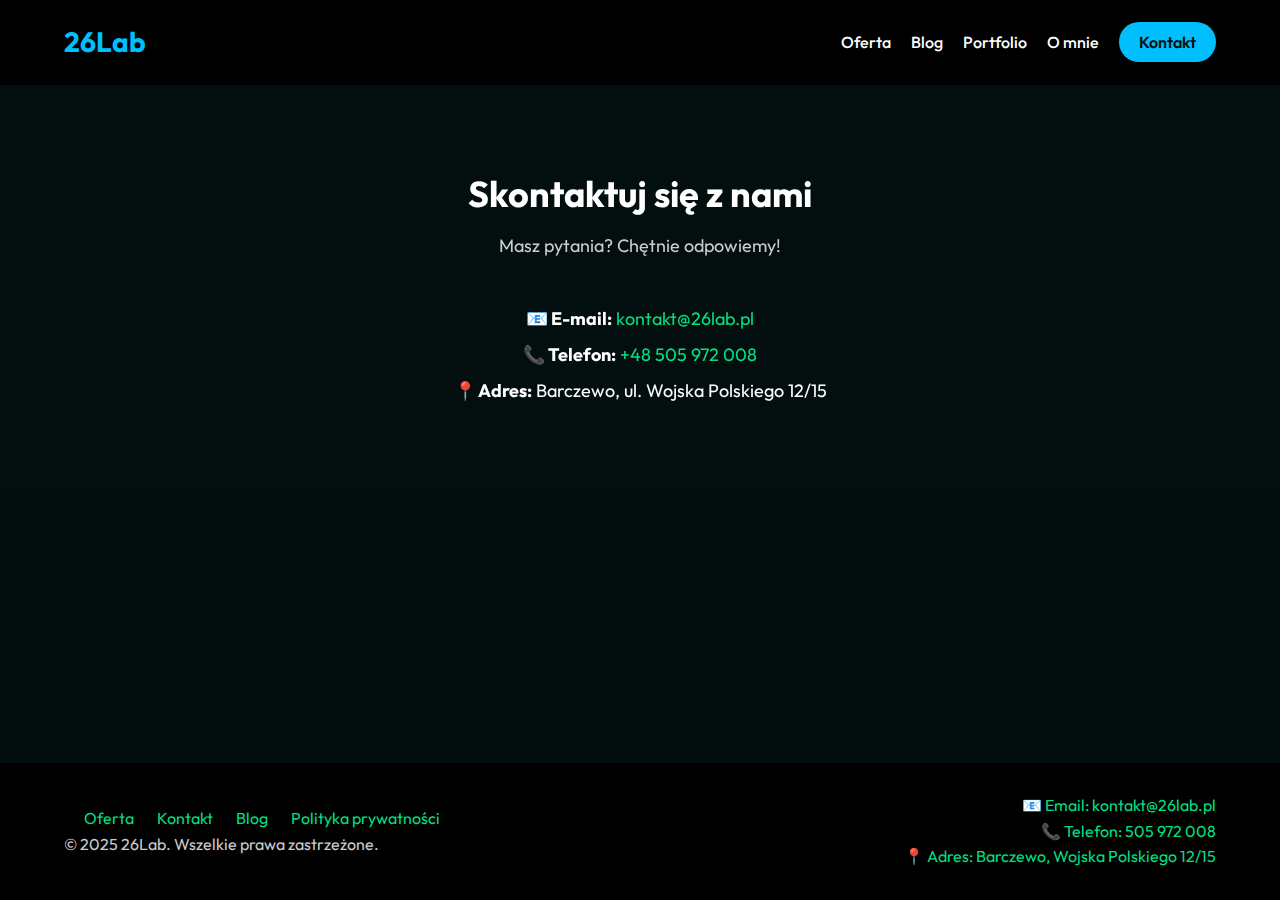
<file: 26lab/kontakt.html>
<!DOCTYPE html>
<html lang="pl">
<head>
  <meta charset="UTF-8" />
  <meta name="viewport" content="width=device-width, initial-scale=1.0"/>
  <meta name="robots" content="index, follow">
  <title>Kontakt</title>
    <meta property="og:title" content="26Lab - Tworzenie stron internetowych">
<meta property="og:description" content="Nowoczesne i indywidualne projekty stron i sklepów">
<meta property="og:url" content="https://26lab.pl">
<meta property="og:type" content="website">
<script type="application/ld+json">
{
  "@context": "https://schema.org",
  "@type": "Organization",
  "name": "26Lab",
  "url": "https://26lab.pl",
  "logo": "https://26lab.pl/assets/site-logo.png"
}
</script>

  <link rel="manifest" href="/manifest.json">
  <link rel="canonical" href="https://26lab.pl/kontakt.html">
  <link rel="icon" type="image/x-icon" href="assets/logo-26lab.png">
  <link rel="stylesheet" href="css/base.css" />
<link rel="stylesheet" href="css/layout.css" />
<link rel="stylesheet" href="css/kontakt.css" />
  <link href="https://fonts.googleapis.com/css2?family=Outfit:wght@400;600;700&display=swap" rel="stylesheet">
  <link rel="stylesheet" href="https://cdn.jsdelivr.net/npm/aos@2.3.4/dist/aos.css"/>
    <script id="cookieyes" type="text/javascript" src="https://cdn-cookieyes.com/client_data/9b172e2ab3e50a1fa9d893b6/script.js"></script>
  <!-- Google Analytics -->
<script>
  window.dataLayer = window.dataLayer || [];
  function gtag(){ dataLayer.push(arguments); }

  gtag('consent', 'default', {
    'ad_storage': 'denied',
    'analytics_storage': 'denied'
  });
</script>

<script async src="https://www.googletagmanager.com/gtag/js?id=G-XV49CTEJVD"></script>
<script>
  gtag('js', new Date());
  gtag('config', 'G-XV49CTEJVD');
</script>
</head>
<body>
  <header>
    <div class="container nav-container">
      <a href="https://26lab.pl/" class="logo">26Lab</a>
      <nav>
        <ul>
          <li><a href="oferta.html">Oferta</a></li>
          <li><a href="blog.html">Blog</a></li>
          <li><a href="portfolio.html">Portfolio</a></li>
          <li><a href="about.html">O mnie</a></li>
          <li><a href="kontakt.html" class="contact-btn">Kontakt</a></li>
        </ul>
      </nav>
    </div>
  </header>

  <main>

  <section class="contact-info">
  <div class="container">
    <h1 data-aos="zoom-in" data-aos-delay="0" data-aos-duration="1000">Skontaktuj się z nami</h1>
    <p data-aos="zoom-in" data-aos-delay="0" data-aos-duration="1000">Masz pytania? Chętnie odpowiemy!</p>

    <ul class="contact-list">
      <li data-aos="fade-up" data-aos-delay="500"><strong>📧 E-mail:</strong> <a href="mailto:kontakt@26lab.pl">kontakt@26lab.pl</a></li>
      <li data-aos="fade-up" data-aos-delay="600"><strong>📞 Telefon:</strong> <a href="tel:+48123456789">+48 505 972 008</a></li>
      <li data-aos="fade-up" data-aos-delay="700"><strong>📍 Adres:</strong> Barczewo, ul. Wojska Polskiego 12/15</li>
    </ul>
  </div>
</section>

</main>


<footer>
  <div class="container footer-container">
    <div>
      <nav>
        <a href="oferta.html">Oferta</a>
        <a href="kontakt.html">Kontakt</a>
        <a href="blog.html">Blog</a>
        <a href="privacy.html">Polityka prywatności</a>
      </nav>
      <p class="copyright">&copy; 2025 26Lab. Wszelkie prawa zastrzeżone.</p>
    </div>
    <div>
      <ul class="footer-info">
        <li>📧 Email: kontakt@26lab.pl</li>
        <li>📞 Telefon: 505 972 008</li>
        <li>📍 Adres: Barczewo, Wojska Polskiego 12/15</li>
      </ul>
    </div>
  </div>
</footer>

  <script src="https://cdn.jsdelivr.net/npm/aos@2.3.4/dist/aos.js"></script>
  <script>AOS.init({ duration: 1000, once: true });</script>
</body>
</html>
</file>
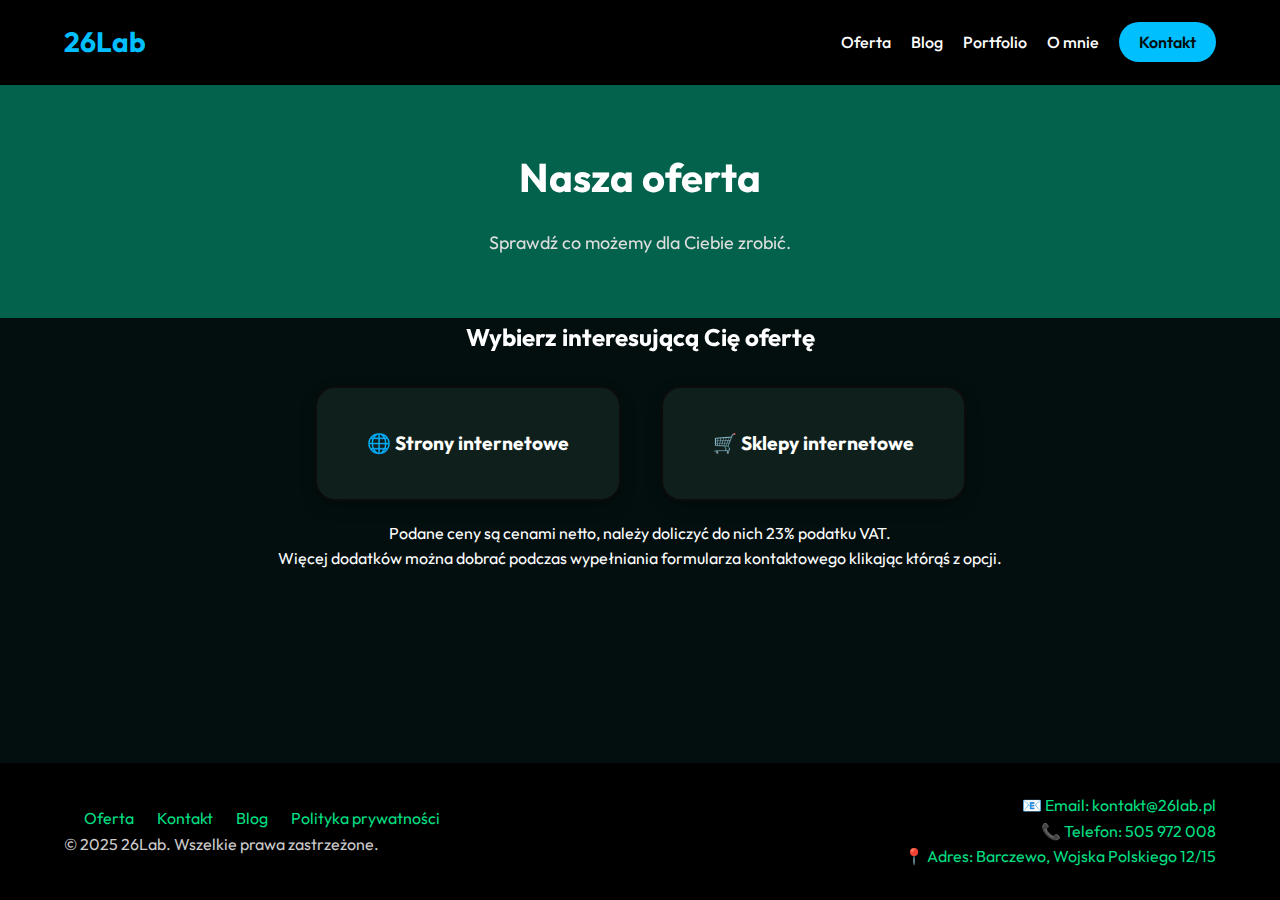
<file: 26lab/oferta.html>
<!DOCTYPE html>
<html lang="pl">
<head>
  <meta charset="UTF-8" />
  <meta name="viewport" content="width=device-width, initial-scale=1.0"/>
  <meta name="robots" content="index, follow">
  <title>Oferta</title>
    <meta property="og:title" content="26Lab - Tworzenie stron internetowych">
<meta property="og:description" content="Nowoczesne i indywidualne projekty stron i sklepów">
<meta property="og:url" content="https://26lab.pl">
<meta property="og:type" content="website">
<script type="application/ld+json">
{
  "@context": "https://schema.org",
  "@type": "Organization",
  "name": "26Lab",
  "url": "https://26lab.pl",
  "logo": "https://26lab.pl/assets/site-logo.png"
}
</script>

  <link rel="manifest" href="/manifest.json">
  <link rel="canonical" href="https://26lab.pl/oferta.html">
  <link rel="icon" type="image/x-icon" href="assets/logo-26lab.png">
  <link rel="stylesheet" href="css/base.css" />
<link rel="stylesheet" href="css/layout.css" />
<link rel="stylesheet" href="css/oferta.css" />
  <link rel="stylesheet" href="https://fonts.googleapis.com/css2?family=Outfit:wght@400;600;700&display=swap">
  <link rel="stylesheet" href="https://cdn.jsdelivr.net/npm/aos@2.3.4/dist/aos.css"/>
    <script id="cookieyes" type="text/javascript" src="https://cdn-cookieyes.com/client_data/9b172e2ab3e50a1fa9d893b6/script.js"></script>
  <!-- Google Analytics -->
<script>
  window.dataLayer = window.dataLayer || [];
  function gtag(){ dataLayer.push(arguments); }

  gtag('consent', 'default', {
    'ad_storage': 'denied',
    'analytics_storage': 'denied'
  });
</script>

<script async src=""></script>
<script>
  gtag('js', new Date());
  gtag('config', '');
</script>
</head>
<body>
  <header>
    <div class="container nav-container">
      <a href="https://26lab.pl/" class="logo">26Lab</a>
      <nav>
        <ul>
          <li><a href="oferta.html">Oferta</a></li>
          <li><a href="blog.html">Blog</a></li>
          <li><a href="portfolio.html">Portfolio</a></li>
          <li><a href="about.html">O mnie</a></li>
          <li><a href="kontakt.html" class="contact-btn">Kontakt</a></li>
        </ul>
      </nav>
    </div>
  </header>

  <main>

  <section class="hero">
    <div class="container">
      <h1 data-aos="fade-right">Nasza oferta</h1>
      <p data-aos="fade-left">Sprawdź co możemy dla Ciebie zrobić.</p>
    </div>
  </section>

  <section class="oferta-wybor">
  <h2 class="section-title" data-aos="fade-up">Wybierz interesującą Cię ofertę</h2>
  <div class="choice-container">
    <div class="choice" onclick="showSection('strony')">🌐 Strony internetowe</div>
    <div class="choice" onclick="showSection('sklepy')">🛒 Sklepy internetowe</div>
  </div>
</section>

<section id="strony" class="sub-oferta" style="display: none;">
  <h2 class="section-title" data-aos="fade-up">Strony internetowe</h2>
  <div class="cards">
    <div class="karta" data-aos="fade-up" onclick="window.open('https://docs.google.com/forms/d/e/1FAIpQLSfx4o_ku4Q_NT9TovmTERj4LekK1cRgopPOT4GhxPK-wotOjQ/viewform?usp=preview', '_blank')">
      <h2 class="highlight">One Page</h2>
      <h2 class="highlight">(Strona startowa)</h2>
        <h3>od 1000zł</h3>
        <h3>Czas realizacji: 1-2 tygodnie</h3>
        <h3 class="bluehighlight">Zawartość oferty:</h3>
      <p>
        <ul>
          <li>Wszystko na jednej stronie</li>
          <li>Indywidualna konsultacja i projekt</li>
          <li>Dostosowanie do urządzeń moblinych</li>
          <li> Wsparcie techniczne: 1 miesiąc</li>
          <li>Gwarancja: 1 rok</li>
        </ul>
      </p>
    </div>
    <div class="karta" data-aos="fade-up" onclick="window.open('https://docs.google.com/forms/d/e/1FAIpQLSfx4o_ku4Q_NT9TovmTERj4LekK1cRgopPOT4GhxPK-wotOjQ/viewform?usp=preview', '_blank')">
      <h2 class="highlight">Strona Standard</h2>
      <h3>od 1900zł</h3>
      <h3>Czas realizacji: 2-4 tygodnie</h3>
      <h3 class="bluehighlight">Zawartość oferty:</h3>
      <p>
        <ul>
          <li>Strona główna + do 5 podstron</li>
          <li>Indywidualna konsultacja i projekt</li>
          <li>Dostosowanie do urządzeń mobilnych</li>
          <li>Animacje oraz inne elementy</li>
          <li>Formularz kontaktowy</li>
          <li>Wspracie techniczne: 1 miesiąc</li>
          <li>Gwarancja: 1 rok</li>
        </ul>
      </p>
    </div>
    <div class="karta" data-aos="fade-up" onclick="window.open('https://docs.google.com/forms/d/e/1FAIpQLSfx4o_ku4Q_NT9TovmTERj4LekK1cRgopPOT4GhxPK-wotOjQ/viewform?usp=preview', '_blank')">
      <h2 class="highlight">Strona na zamównienie</h2>
      <h3>od 3500zł</h3>
      <h3>Czas realizacji: min. 4 tygodnie</h3>
      <h3 class="bluehighlight">Zawartość oferty:</h3>
      <p>
        <ul>
          <li>Strona główna + do 10 podstron</li>
          <li>Indywidualna konsultacja</li>
          <li>Unikalny projekt</li>
          <li>Zaawansowane animacje</li>
          <li>Formularz kontaktowy</li>
          <li>Google Analytics</li>
          <li>Wsparcie techniczne: 3 miesiące</li>
          <li>Gwarancja: 1 rok</li>
        </ul>
      </p>
    </div>
  </div>
</section>




<section id="sklepy" class="sub-oferta" style="display: none;">
  <h2 class="section-title" data-aos="fade-up">Sklepy internetowe</h2>
  <div class="cards">
    <div class="karta" data-aos="fade-up" onclick="window.open('https://docs.google.com/forms/d/e/1FAIpQLSfimuu8uxp1e7n-I5ZHhxp0d2A6UiKmc5ReSVlONRJ2yhQxrw/viewform?usp=dialog', '_blank')">
      <h2 class="highlight">Sklep szablonowy</h3>
        <h3>3000zł + koszt szablonu</h3>
      <h3>Czas realizacji: 1 tydzień</h3>
      <h3 class="bluehighlight">Zawartość oferty:</h3>
      <p>
        <ul>
          <li>Instalacja sklepu</li>
          <li>Gotowy szablon</li>
          <li>do 20 produktów</li>
          <li>Konfiguracja płatności i wysyłki</li>
          <li>Integracja z domeną</li>
          <li>Podstawowe szkolenie z obsługi</li>
          <li>Wsparcie techniczne: 1 miesiąc</li>
        </ul>
      </p>
    </div>
    <div class="karta" data-aos="fade-up" onclick="window.open('https://docs.google.com/forms/d/e/1FAIpQLSfimuu8uxp1e7n-I5ZHhxp0d2A6UiKmc5ReSVlONRJ2yhQxrw/viewform?usp=dialog', '_blank')">
      <h2 class="highlight">Sklep szablonowy+</h3>
        <h3>5000zł + koszt szablonu</h3>
      <h3>Czas realizacji: 2 tygodnie</h3>
      <h3 class="bluehighlight">Zawartość oferty:</h3>
      <p>
        <ul>
          <li>Instalacja sklepu</li>
          <li>Wybór szablonu + dostosowanie</li>
          <li>do 40 produktów</li>
          <li>Konfiguracja płatności i wysyłki</li>
          <li>Konfiguracja UI/UX</li>
          <li>Customowe elementy</li>
          <li>Podstawowe szkolenie z obsługi</li>
          <li>Wsparcie techniczne: 1 miesiąc</li>
        </ul>
      </p>
    </div>
    <div class="karta" data-aos="fade-up" onclick="window.open('https://docs.google.com/forms/d/e/1FAIpQLSfimuu8uxp1e7n-I5ZHhxp0d2A6UiKmc5ReSVlONRJ2yhQxrw/viewform?usp=dialog', '_blank')">
      <h2 class="highlight">Sklep Individual</h3>
        <h3>od 7000zł</h3>
      <h3>Czas realizacji: min. 4 tygodnie</h3>
      <h3 class="bluehighlight">Zawartość oferty:</h3>
      <p>
        <ul>
          <li>Indywidualny projekt graficzny</li>
          <li>Customowy layout</li>
          <li>Pełne wdrożenie w sklep</li>
          <li>do 100 produktów</li>
          <li>Integracje płatności i wysyłki (InPost, eFaktura itp.)</li>
          <li>Google Analytics</li>
          <li>Dokumentacja</li>
          <li>Wsparcie techniczne: 3 miesiące</li>
        </ul>
      </p>
    </div>
  </div>
</section>

<section id="footer">
<p class="sectionfooter">Podane ceny są cenami netto, należy doliczyć do nich 23% podatku VAT.</p>
<p class="sectionfooter">Więcej dodatków można dobrać podczas wypełniania formularza kontaktowego klikając którąś z opcji.</p>
</section>


</main>


<footer>
  <div class="container footer-container">
    <div>
      <nav>
        <a href="oferta.html">Oferta</a>
        <a href="kontakt.html">Kontakt</a>
        <a href="blog.html">Blog</a>
        <a href="privacy.html">Polityka prywatności</a>
      </nav>
      <p class="copyright">&copy; 2025 26Lab. Wszelkie prawa zastrzeżone.</p>
    </div>
    <div>
      <ul class="footer-info">
        <li>📧 Email: kontakt@26lab.pl</li>
        <li>📞 Telefon: 505 972 008</li>
        <li>📍 Adres: Barczewo, Wojska Polskiego 12/15</li>
      </ul>
    </div>
  </div>
</footer>


  <script>
  function showSection(sectionId) {

  const choiceContainer = document.querySelector('.oferta-wybor');
  if (choiceContainer) {
    choiceContainer.style.display = 'none';
  }


  document.getElementById('strony').style.display = 'none';
  document.getElementById('sklepy').style.display = 'none';


  const selectedSection = document.getElementById(sectionId);
  selectedSection.style.display = 'block';

 
  const cards = selectedSection.querySelectorAll('.karta');
  cards.forEach((karta, index) => {
    karta.classList.remove('fade-in'); 
    setTimeout(() => {
      karta.classList.add('fade-in');
    }, index * 200);  
  });

  window.scrollTo({
    top: selectedSection.offsetTop - 50,
    behavior: 'smooth'
  });
}

</script>
  <script src="https://cdn.jsdelivr.net/npm/aos@2.3.4/dist/aos.js"></script>
  <script>AOS.init({ duration: 1000, once: true });</script>
</body>
</html>
</file>
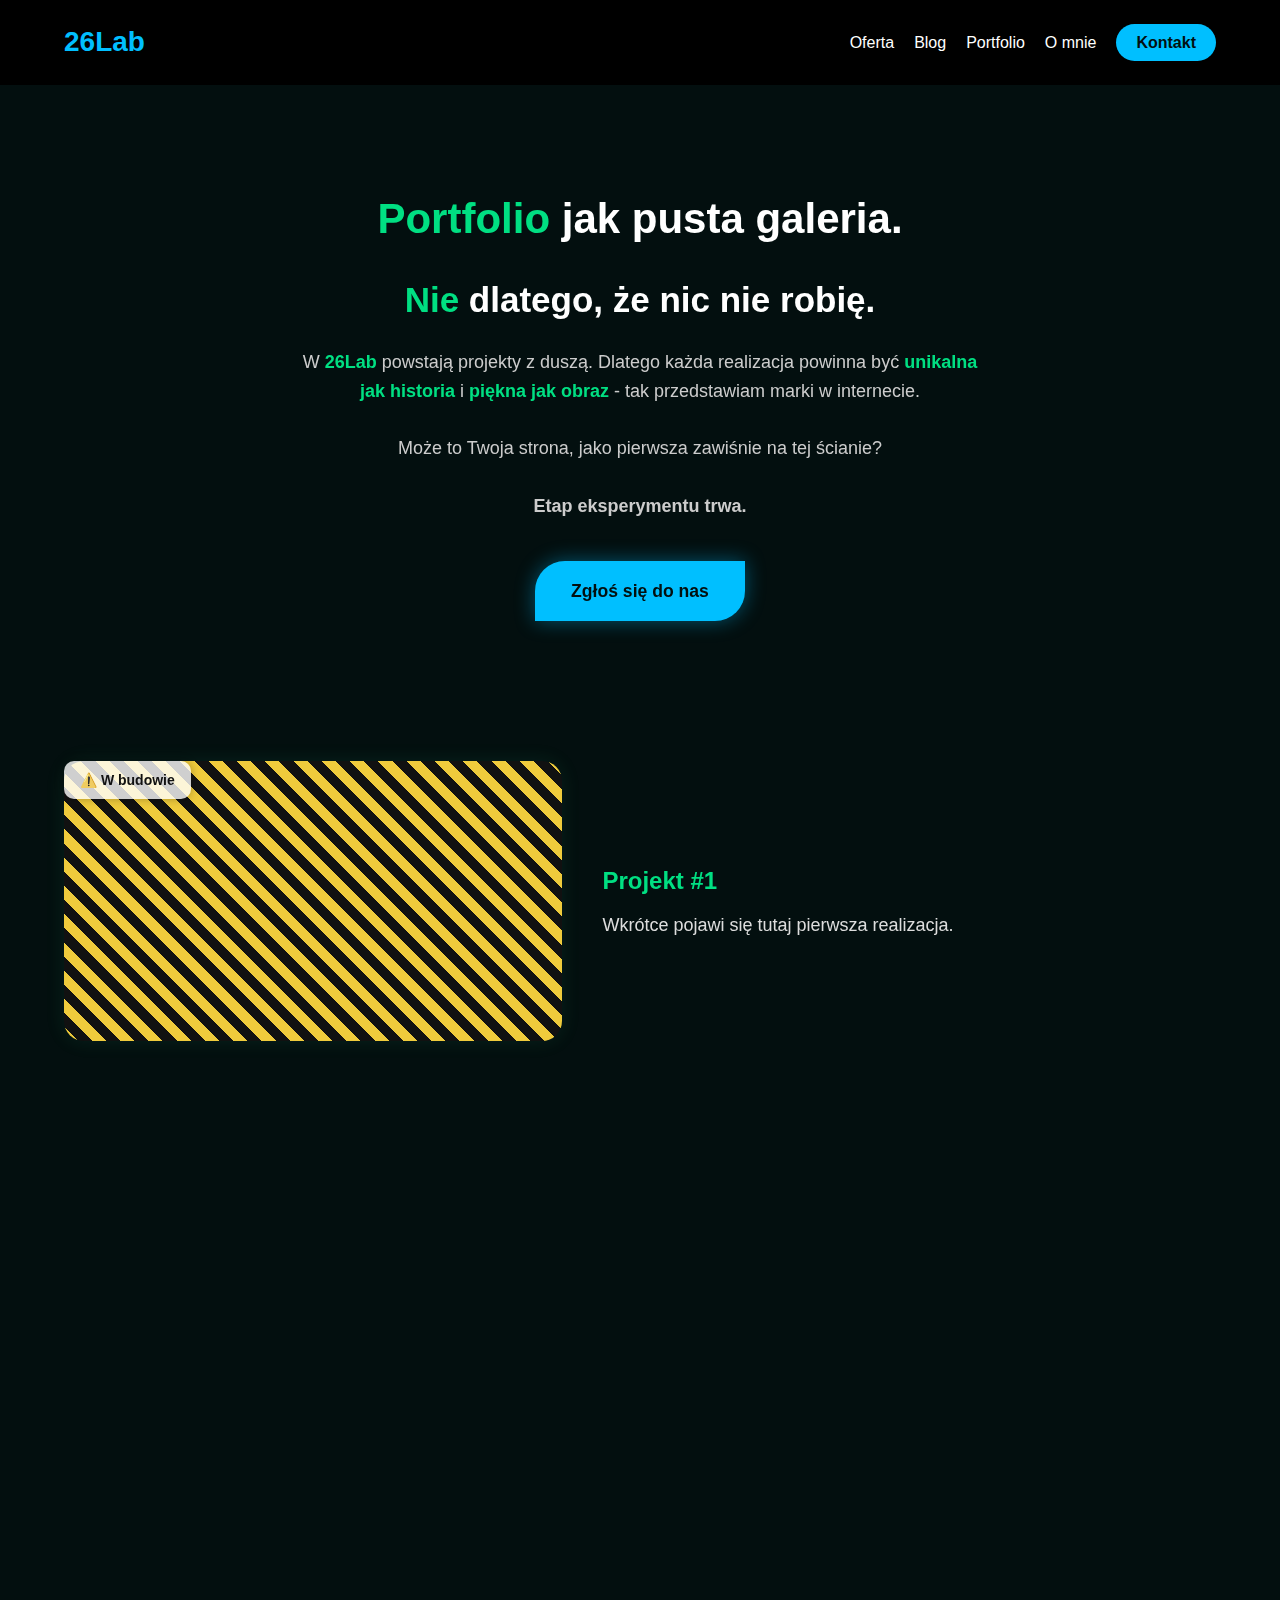
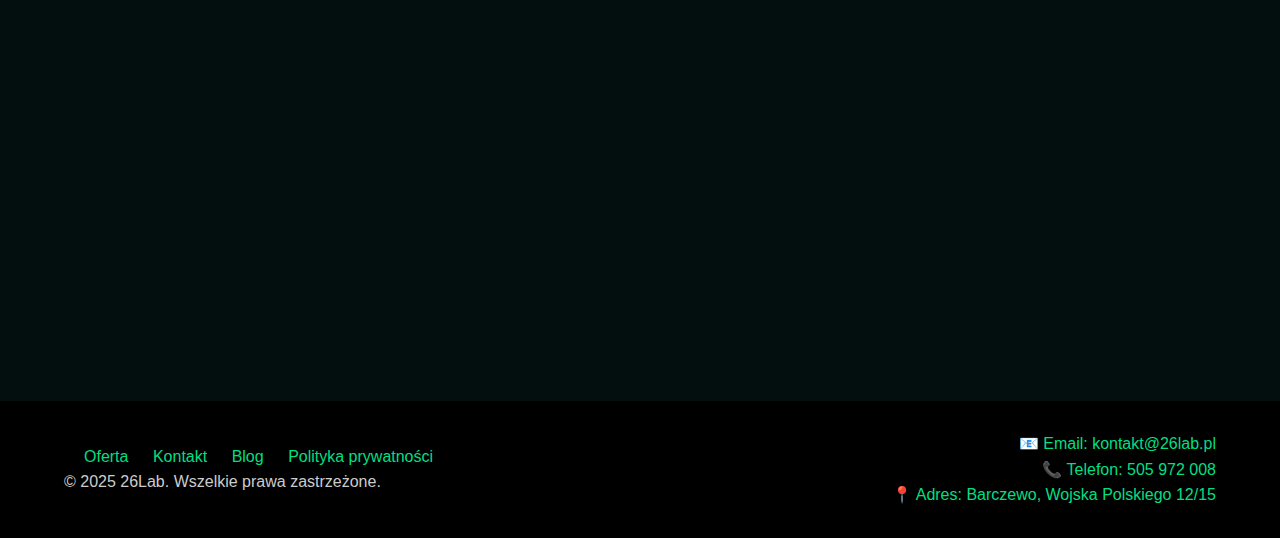
<file: 26lab/portfolio.html>
<!DOCTYPE html>
<html lang="pl">
    <head>
<meta charset="UTF-8"/>
<meta name="viewport" content="width=device-width, initial-scale=1.0"/>
<meta name="robots" content="index, follow">
<title>Portfolio</title>
  <meta property="og:title" content="26Lab - Tworzenie stron internetowych">
<meta property="og:description" content="Nowoczesne i indywidualne projekty stron i sklepów">
<meta property="og:url" content="https://26lab.pl">
<meta property="og:type" content="website">
<script type="application/ld+json">
{
  "@context": "https://schema.org",
  "@type": "Organization",
  "name": "26Lab",
  "url": "https://26lab.pl",
  "logo": "https://26lab.pl/assets/site-logo.png"
}
</script>

  <link rel="manifest" href="/manifest.json">
  <link rel="canonical" href="https://26lab.pl/portfolio.html">
<link rel="icon" type="image/x-icon" href="assets/logo-26lab.png">
<link rel="stylesheet" href="css/base.css"/>
<link rel="stylesheet" href="css/layout.css"/>
<link rel="stylesheet" href="css/portfolio.css"/>
<link rel="stylesheet" href="https://cdn.jsdelivr.net/npm/aos@2.3.4/dist/aos.css"/>
  <script id="cookieyes" type="text/javascript" src="https://cdn-cookieyes.com/client_data/9b172e2ab3e50a1fa9d893b6/script.js"></script>
  <!-- Google Analytics -->
<script>
  window.dataLayer = window.dataLayer || [];
  function gtag(){ dataLayer.push(arguments); }

  gtag('consent', 'default', {
    'ad_storage': 'denied',
    'analytics_storage': 'denied'
  });
</script>

<script async src=""></script>
<script>
  gtag('js', new Date());
  gtag('config', '');
</script>
</head>

<body>
  <header>
    <div class="container nav-container">
      <a href="https://26lab.pl/" class="logo">26Lab</a>
      <nav>
        <ul>
          <li><a href="oferta.html">Oferta</a></li>
          <li><a href="blog.html">Blog</a></li>
          <li><a href="portfolio.html">Portfolio</a></li>
          <li><a href="about.html">O mnie</a></li>
          <li><a href="kontakt.html" class="contact-btn">Kontakt</a></li>
        </ul>
      </nav>
    </div>
  </header>

  <main>
    <section class="portfolio-intro">
  <div class="container">
    <h1 class="portfolio-title" data-aos="fade-right" data-aos-delay="500">
  <span class="highlight">Portfolio</span> jak pusta galeria.
    </h1>
    <h2 class="portfolio-title2" data-aos="fade-up" data-aos-delay="1000">
     <span class="highlight">Nie</span> dlatego, że nic nie robię.
    </h2>
    <p class="portfolio-sub" data-aos="fade-up" data-aos-delay="1500">
      W <span class="highlight">26Lab</span> powstają projekty z duszą. Dlatego każda realizacja powinna być <span class="highlight">unikalna jak historia</span> i <span class="highlight">piękna jak obraz</span> - tak przedstawiam marki w internecie.<br /><br />
      Może to Twoja strona, jako pierwsza zawiśnie na tej ścianie?
      <br /><br />
      <strong>Etap eksperymentu trwa.</strong>
    </p>
    <div data-aos="zoom-in" data-aos-delay="1500">
      <a href="kontakt.html" class="end-btn">Zgłoś się do nas</a>
    </div>
  </div>
</section>

<section class="portfolio-grid">
  <div class="container">

    <div class="project-row" data-aos="fade-up" data-aos-delay="100">
      <div class="project-img placeholder"></div>
      <div class="project-text">
        <h3>Projekt #1</h3>
        <p>Wkrótce pojawi się tutaj pierwsza realizacja.</p>
      </div>
    </div>

    <div class="project-row reverse" data-aos="fade-up" data-aos-delay="200">
      <div class="project-img placeholder"></div>
      <div class="project-text">
        <h3>Projekt #2</h3>
        <p>Stwórzmy razem coś autentycznego.</p>
      </div>
    </div>

    <div class="project-row" data-aos="fade-up" data-aos-delay="300">
      <div class="project-img placeholder"></div>
      <div class="project-text">
        <h3>Projekt #3</h3>
        <p>Każdy projekt zaczyna się od rozmowy.</p>
      </div>
    </div>

  </div>
</section>


  </main>


<footer>
  <div class="container footer-container">
    <div>
      <nav>
        <a href="oferta.html">Oferta</a>
        <a href="kontakt.html">Kontakt</a>
        <a href="blog.html">Blog</a>
        <a href="privacy.html">Polityka prywatności</a>
      </nav>
      <p class="copyright">&copy; 2025 26Lab. Wszelkie prawa zastrzeżone.</p>
    </div>
    <div>
      <ul class="footer-info">
        <li>📧 Email: kontakt@26lab.pl</li>
        <li>📞 Telefon: 505 972 008</li>
        <li>📍 Adres: Barczewo, Wojska Polskiego 12/15</li>
      </ul>
    </div>
  </div>
</footer>
  
 <script src="https://cdn.jsdelivr.net/npm/aos@2.3.4/dist/aos.js"></script>
<script>
  AOS.init({
    once: true
  });
</script>

  </body>
  </html>
</file>
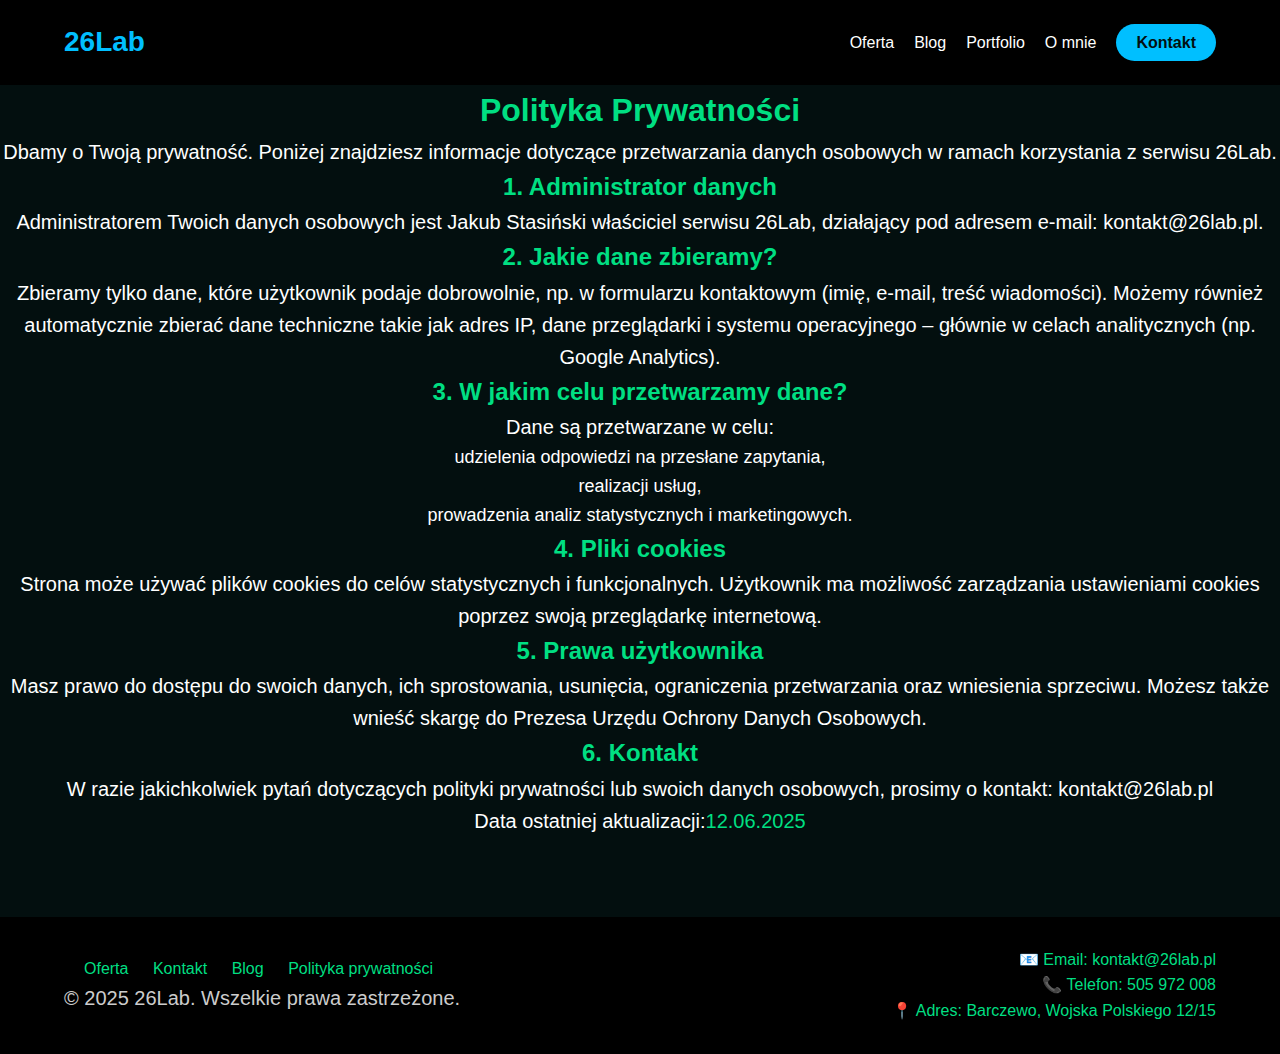
<file: 26lab/privacy.html>
<!DOCTYPE html>
<html lang="pl">
<head>
  <meta charset="UTF-8" />
  <meta name="viewport" content="width=device-width, initial-scale=1.0" />
  <script type="application/ld+json">
{
  "@context": "https://schema.org",
  "@type": "Organization",
  "name": "26Lab",
  "url": "https://26lab.pl",
  "logo": "https://26lab.pl/assets/site-logo.png"
}
</script>
  <title>Polityka Prywatności</title>
  <link rel="canonical" href="https://26lab.pl/privacy.html">
  <link rel="icon" type="image/x-icon" href="assets/logo-26lab.png">
  <link rel="stylesheet" href="css/layout.css" />
  <link rel="stylesheet" href="css/base.css" />
  <link rel="stylesheet" href="css/privacy.css" />
    <script id="cookieyes" type="text/javascript" src="https://cdn-cookieyes.com/client_data/9b172e2ab3e50a1fa9d893b6/script.js"></script>
  <!-- Google Analytics -->
<script>
  window.dataLayer = window.dataLayer || [];
  function gtag(){ dataLayer.push(arguments); }

  gtag('consent', 'default', {
    'ad_storage': 'denied',
    'analytics_storage': 'denied'
  });
</script>

<script async src=""></script>
<script>
  gtag('js', new Date());
  gtag('config', '');
</script>
</head>
<body>
      <header>
    <div class="container nav-container">
      <a href="https://26lab.pl/" class="logo">26Lab</a>
      <nav>
        <ul>
          <li><a href="oferta.html">Oferta</a></li>
          <li><a href="blog.html">Blog</a></li>
          <li><a href="portfolio.html">Portfolio</a></li>
          <li><a href="about.html">O mnie</a></li>
          <li><a href="kontakt.html" class="contact-btn">Kontakt</a></li>
        </ul>
      </nav>
    </div>
  </header>

  <main>

  <h1 class="mh">Polityka Prywatności</h1>
  <p>Dbamy o Twoją prywatność. Poniżej znajdziesz informacje dotyczące przetwarzania danych osobowych w ramach korzystania z serwisu 26Lab.</p>

  <h2 class="mt">1. Administrator danych</h2>
  <p>Administratorem Twoich danych osobowych jest Jakub Stasiński właściciel serwisu 26Lab, działający pod adresem e-mail: kontakt@26lab.pl.</p>

  <h2 class="mt">2. Jakie dane zbieramy?</h2>
  <p>Zbieramy tylko dane, które użytkownik podaje dobrowolnie, np. w formularzu kontaktowym (imię, e-mail, treść wiadomości). Możemy również automatycznie zbierać dane techniczne takie jak adres IP, dane przeglądarki i systemu operacyjnego – głównie w celach analitycznych (np. Google Analytics).</p>

  <h2 class="mt">3. W jakim celu przetwarzamy dane?</h2>
  <p>Dane są przetwarzane w celu:</p>
  <div class="table">
  <ul>
    <li>udzielenia odpowiedzi na przesłane zapytania,</li>
    <li>realizacji usług,</li>
    <li>prowadzenia analiz statystycznych i marketingowych.</li>
  </ul>
  </div>
  <h2 class="mt">4. Pliki cookies</h2>
  <p>Strona może używać plików cookies do celów statystycznych i funkcjonalnych. Użytkownik ma możliwość zarządzania ustawieniami cookies poprzez swoją przeglądarkę internetową.</p>

  <h2 class="mt">5. Prawa użytkownika</h2>
  <p>Masz prawo do dostępu do swoich danych, ich sprostowania, usunięcia, ograniczenia przetwarzania oraz wniesienia sprzeciwu. Możesz także wnieść skargę do Prezesa Urzędu Ochrony Danych Osobowych.</p>

  <h2 class="mt">6. Kontakt</h2>
  <p>W razie jakichkolwiek pytań dotyczących polityki prywatności lub swoich danych osobowych, prosimy o kontakt: kontakt@26lab.pl</p>

  <p>Data ostatniej aktualizacji:<span class="highlight">12.06.2025</span></p>

</main>

<footer>
  <div class="container footer-container">
    <div>
      <nav>
        <a href="oferta.html">Oferta</a>
        <a href="kontakt.html">Kontakt</a>
        <a href="blog.html">Blog</a>
        <a href="privacy.html">Polityka prywatności</a>
      </nav>
      <p class="copyright">&copy; 2025 26Lab. Wszelkie prawa zastrzeżone.</p>
    </div>
    <div>
      <ul class="footer-info">
        <li>📧 Email: kontakt@26lab.pl</li>
        <li>📞 Telefon: 505 972 008</li>
        <li>📍 Adres: Barczewo, Wojska Polskiego 12/15</li>
      </ul>
    </div>
  </div>
</footer>
</body>
</html>
</file>
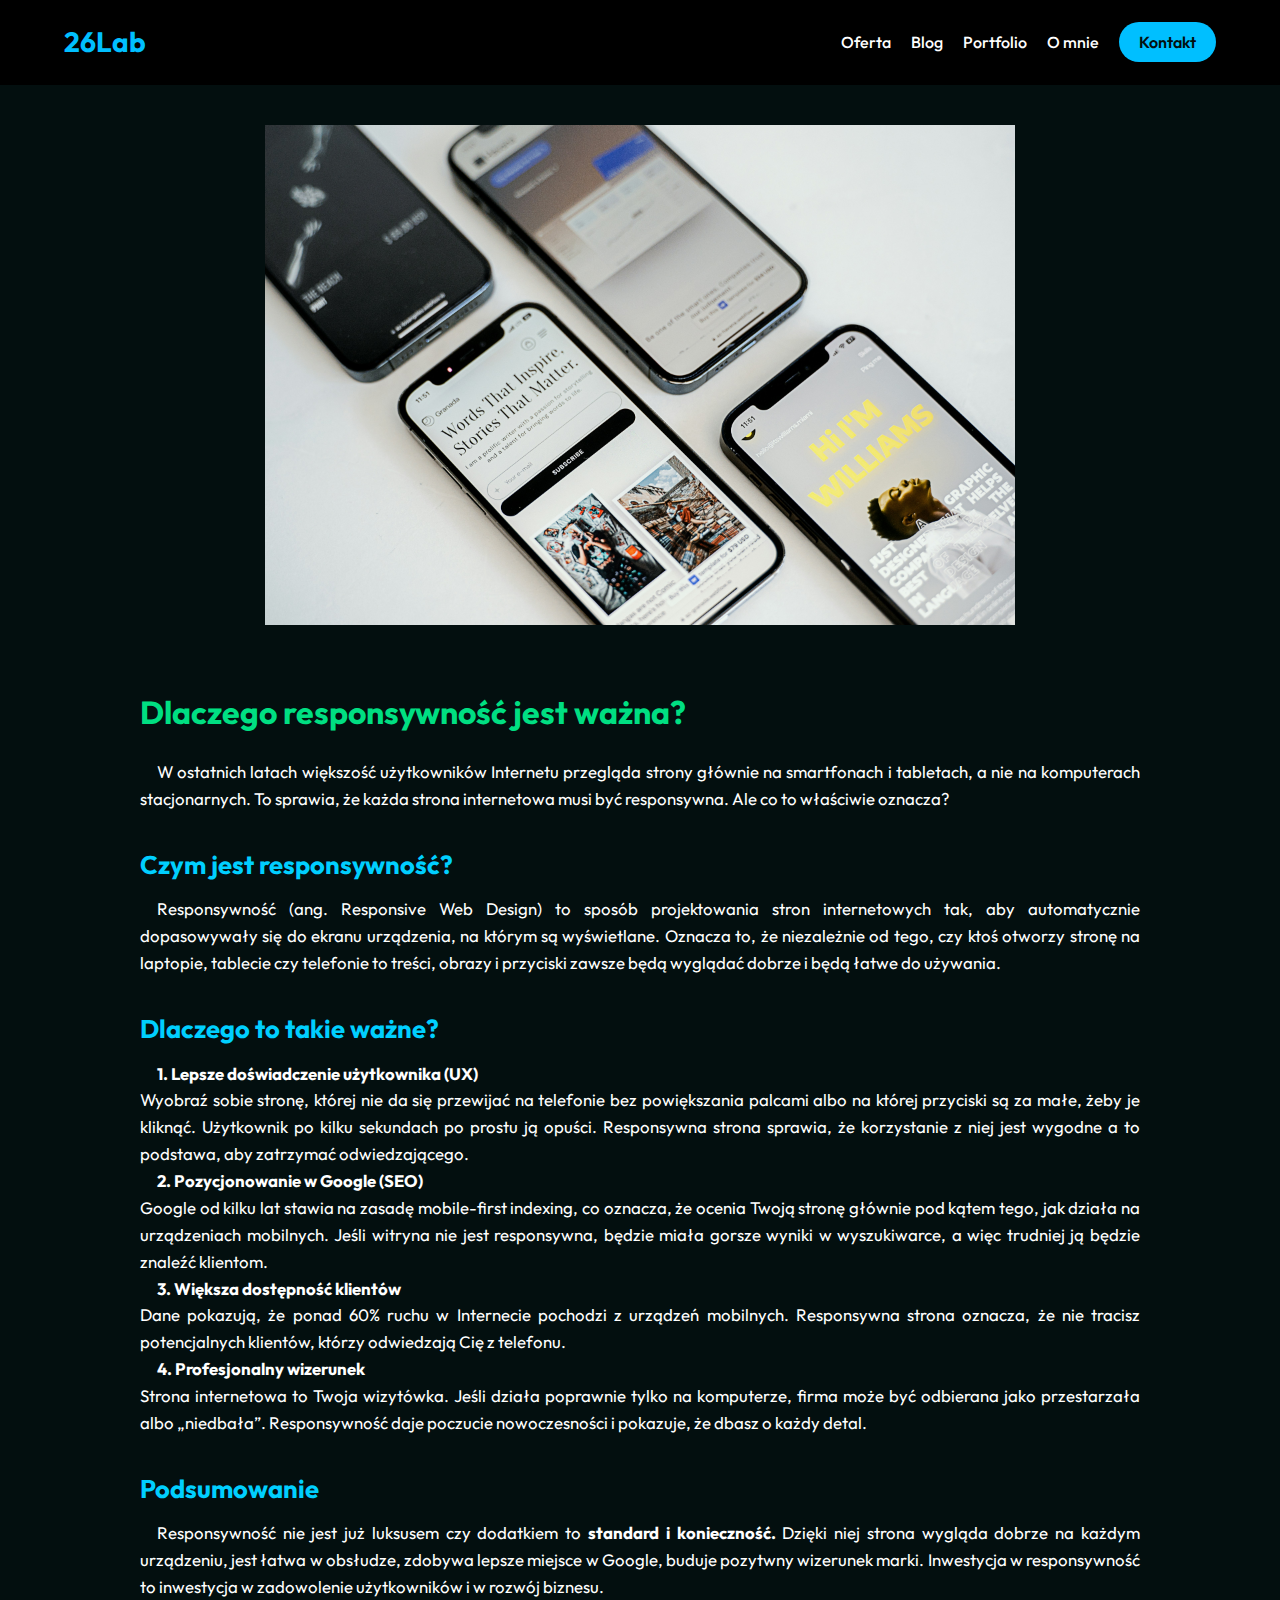
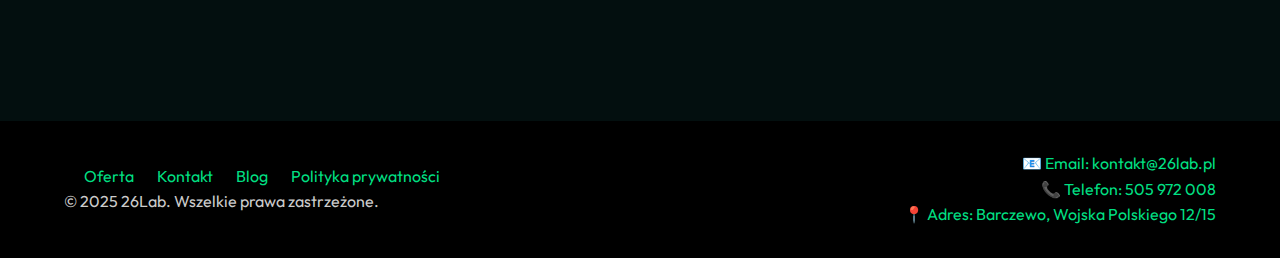
<file: 26lab/blog/dlaczego-responsywnosc.html>
<!DOCTYPE html>
<html lang="pl">
<head>
  <meta charset="UTF-8"/>
  <meta name="viewport" content="width=device-width, initial-scale=1.0"/>
  <title>Dlaczego responsywność jest ważna? | 26Lab</title>
  <link rel="stylesheet" href="../css/base.css"/>
  <link rel="stylesheet" href="../css/layout.css"/>
  <link rel="stylesheet" href="../css/blog.css"/>
   <link rel="stylesheet" href="https://cdn.jsdelivr.net/npm/aos@2.3.4/dist/aos.css"/>
  <link href="https://fonts.googleapis.com/css2?family=Outfit:wght@400;600;700&display=swap" rel="stylesheet"/>
    <link rel="manifest" href="manifest.json">
  <link rel="canonical" href="https://26lab.pl/">
  <link rel="icon" type="image/x-icon" href="../assets/logo-26lab.png">

<script>
  window.dataLayer = window.dataLayer || [];
  function gtag(){ dataLayer.push(arguments); }

  gtag('consent', 'default', {
    'ad_storage': 'denied',
    'analytics_storage': 'denied'
  });
</script>

<script async src="https://www.googletagmanager.com/gtag/js?id=G-XV49CTEJVD"></script>
<script>
  gtag('js', new Date());
  gtag('config', 'G-XV49CTEJVD');
</script>

</head>
<body>

  <header>
    <div class="container nav-container">
      <a href="../index.html" class="logo">26Lab</a>
      <nav>
        <ul>
          <li><a href="../oferta.html">Oferta</a></li>
          <li><a href="../blog.html">Blog</a></li>
          <li><a href="../portfolio.html">Portfolio</a></li>
          <li><a href="../about.html">O mnie</a></li>
          <li><a href="../kontakt.html" class="contact-btn">Kontakt</a></li>
        </ul>
      </nav>
    </div>
  </header>

  <section class="blog-hero">
    <img src="../assets/dlaczego-respon.jpg" alt="Telefony komórkowe">
  </section>

  <main class="blog-content container">
    <h1>Dlaczego responsywność jest ważna?</h1>
    <p>W ostatnich latach większość użytkowników Internetu przegląda strony głównie na smartfonach i tabletach, a nie na komputerach stacjonarnych. To sprawia, że każda strona internetowa musi być responsywna. Ale co to właściwie oznacza?</p>

    <h2>Czym jest responsywność?</h2>
    <p>Responsywność (ang. Responsive Web Design) to sposób projektowania stron internetowych tak, aby automatycznie dopasowywały się do ekranu urządzenia, na którym są wyświetlane.
Oznacza to, że niezależnie od tego, czy ktoś otworzy stronę na laptopie, tablecie czy telefonie to treści, obrazy i przyciski zawsze będą wyglądać dobrze i będą łatwe do używania.</p>

    <h2>Dlaczego to takie ważne?</h2>
    <p><strong>1. Lepsze doświadczenie użytkownika (UX)</strong><br> Wyobraź sobie stronę, której nie da się przewijać na telefonie bez powiększania palcami albo na której przyciski są za małe, żeby je kliknąć. Użytkownik po kilku sekundach po prostu ją opuści. Responsywna strona sprawia, że korzystanie z niej jest wygodne a to podstawa, aby zatrzymać odwiedzającego.</p>
    <p><strong>2. Pozycjonowanie w Google (SEO)</strong><br>Google od kilku lat stawia na zasadę mobile-first indexing, co oznacza, że ocenia Twoją stronę głównie pod kątem tego, jak działa na urządzeniach mobilnych. Jeśli witryna nie jest responsywna, będzie miała gorsze wyniki w wyszukiwarce, a więc trudniej ją będzie znaleźć klientom.</p>
    <p><strong>3. Większa dostępność klientów</strong><br>Dane pokazują, że ponad 60% ruchu w Internecie pochodzi z urządzeń mobilnych. Responsywna strona oznacza, że nie tracisz potencjalnych klientów, którzy odwiedzają Cię z telefonu.</p>
    <p><strong>4. Profesjonalny wizerunek</strong><br>Strona internetowa to Twoja wizytówka. Jeśli działa poprawnie tylko na komputerze, firma może być odbierana jako przestarzała albo „niedbała”. Responsywność daje poczucie nowoczesności i pokazuje, że dbasz o każdy detal.</p>

    <h2>Podsumowanie</h2>
    <p>Responsywność nie jest już luksusem czy dodatkiem to <strong>standard i konieczność.</strong> Dzięki niej strona wygląda dobrze na każdym urządzeniu, jest łatwa w obsłudze, zdobywa lepsze miejsce w Google, buduje pozytwny wizerunek marki. Inwestycja w responsywność to inwestycja w zadowolenie użytkowników i w rozwój biznesu.</p>

</main>

<footer>
  <div class="container footer-container">
    <div>
      <nav>
        <a href="oferta.html">Oferta</a>
        <a href="kontakt.html">Kontakt</a>
        <a href="blog.html">Blog</a>
        <a href="privacy.html">Polityka prywatności</a>
      </nav>
      <p class="copyright">&copy; 2025 26Lab. Wszelkie prawa zastrzeżone.</p>
    </div>
    <div>
      <ul class="footer-info">
        <li>📧 Email: kontakt@26lab.pl</li>
        <li>📞 Telefon: 505 972 008</li>
        <li>📍 Adres: Barczewo, Wojska Polskiego 12/15</li>
      </ul>
    </div>
  </div>
</footer>

</body>
</html>
</file>
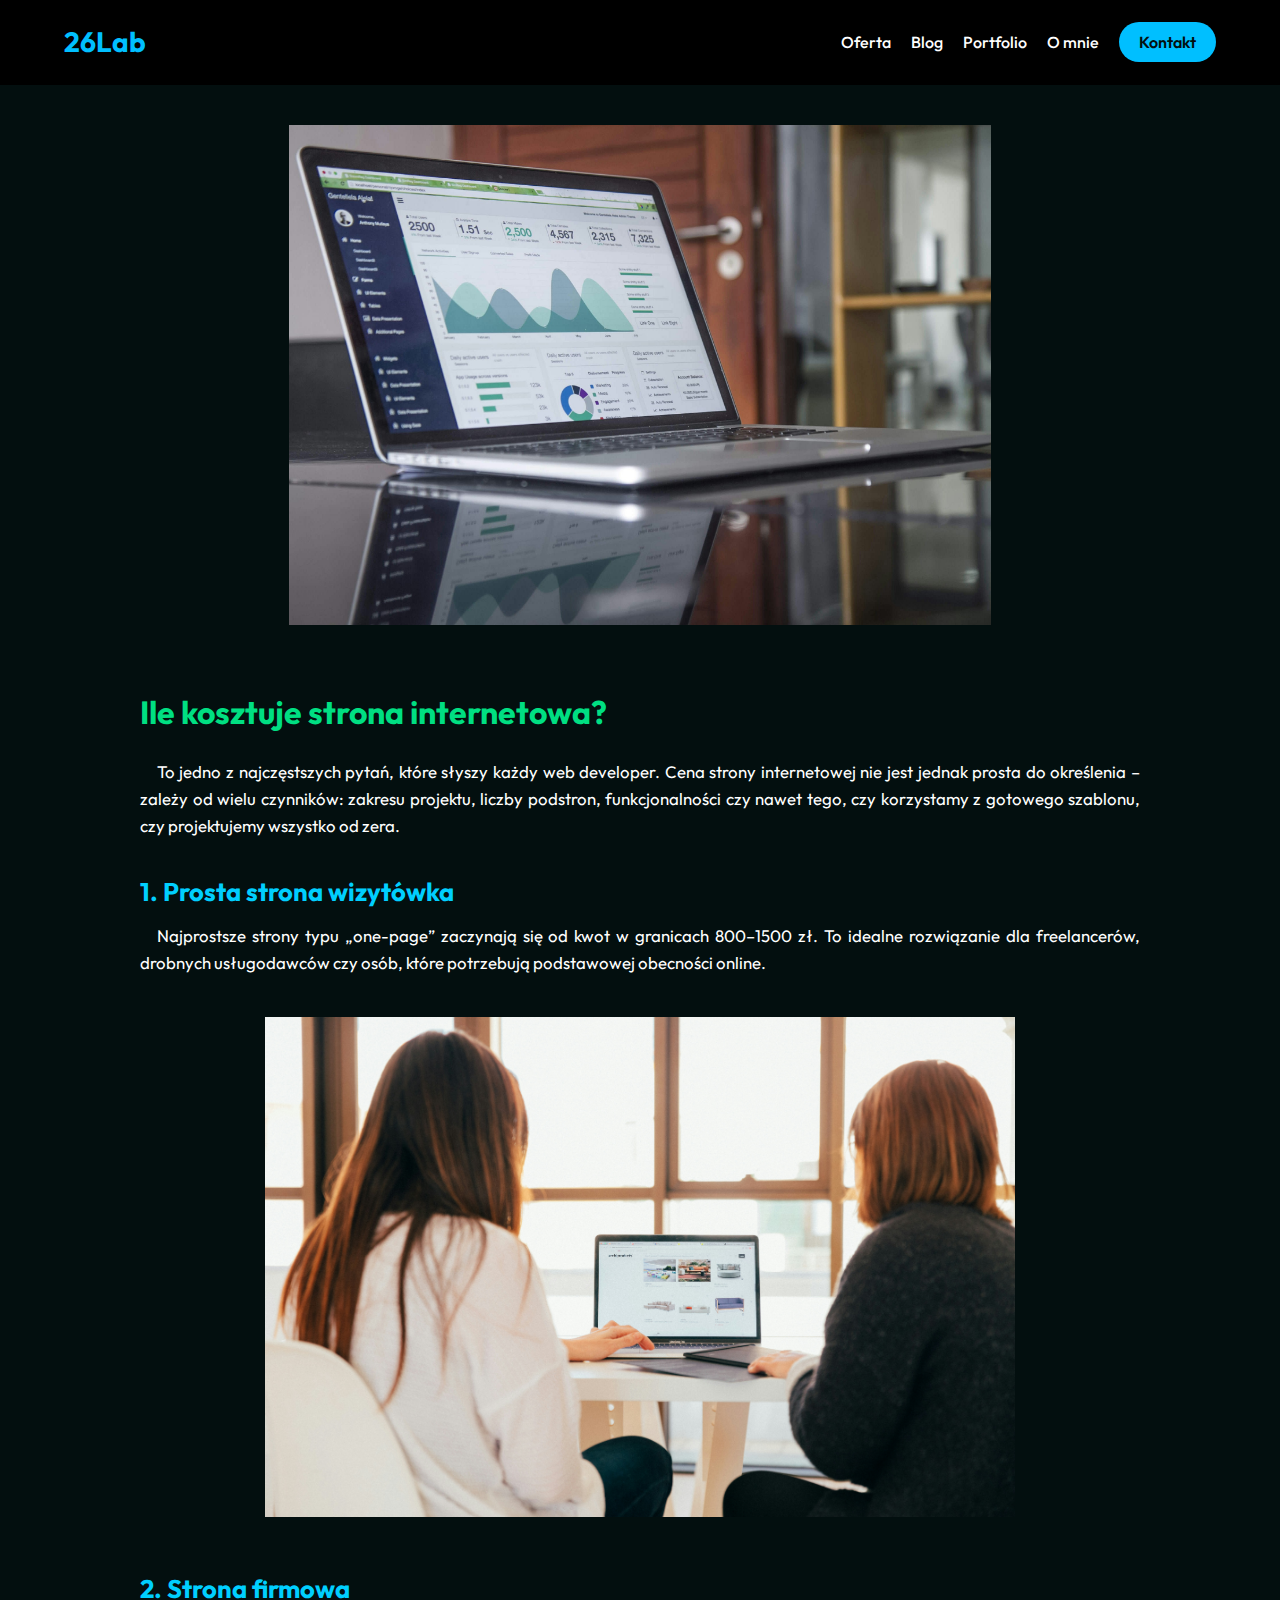
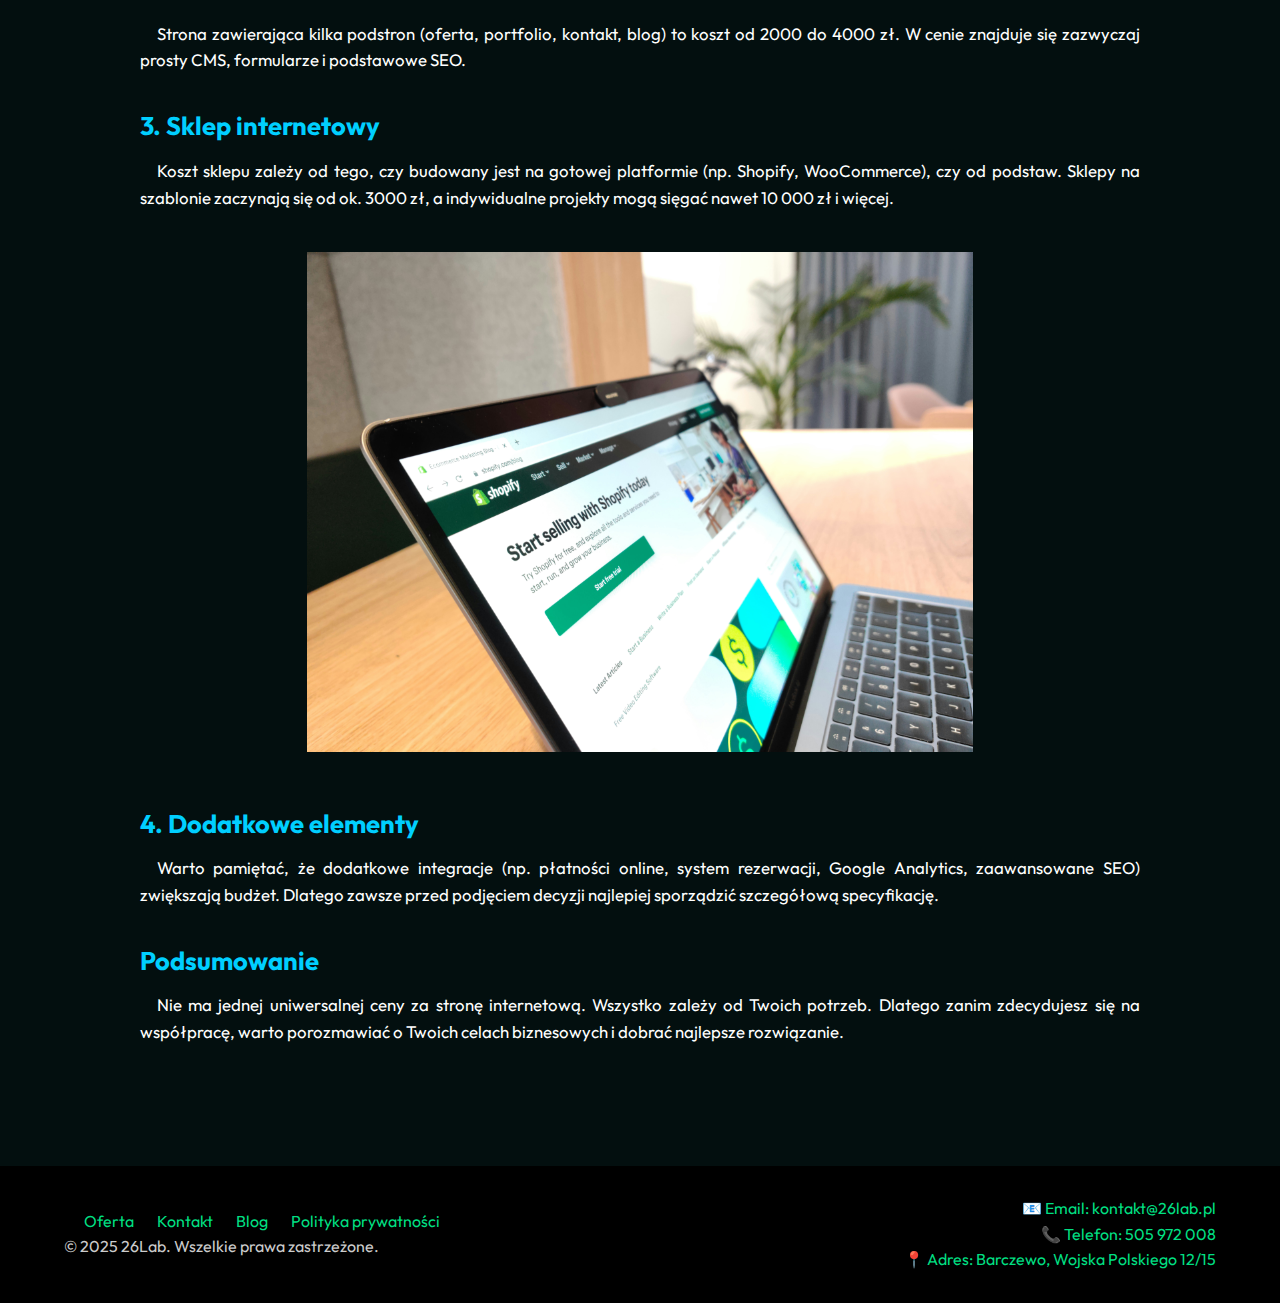
<file: 26lab/blog/ile-kosztuje-strona.html>
<!DOCTYPE html>
<html lang="pl">
<head>
  <meta charset="UTF-8"/>
  <meta name="viewport" content="width=device-width, initial-scale=1.0"/>
  <title>Ile kosztuje strona internetowa? | 26Lab</title>
  <link rel="stylesheet" href="../css/base.css"/>
  <link rel="stylesheet" href="../css/layout.css"/>
  <link rel="stylesheet" href="../css/blog.css"/>
   <link rel="stylesheet" href="https://cdn.jsdelivr.net/npm/aos@2.3.4/dist/aos.css"/>
  <link href="https://fonts.googleapis.com/css2?family=Outfit:wght@400;600;700&display=swap" rel="stylesheet"/>
    <link rel="manifest" href="manifest.json">
  <link rel="canonical" href="https://26lab.pl/">
  <link rel="icon" type="image/x-icon" href="../assets/logo-26lab.png">

<script>
  window.dataLayer = window.dataLayer || [];
  function gtag(){ dataLayer.push(arguments); }

  gtag('consent', 'default', {
    'ad_storage': 'denied',
    'analytics_storage': 'denied'
  });
</script>

<script async src="https://www.googletagmanager.com/gtag/js?id=G-XV49CTEJVD"></script>
<script>
  gtag('js', new Date());
  gtag('config', 'G-XV49CTEJVD');
</script>

</head>
<body>

  <header>
    <div class="container nav-container">
      <a href="../index.html" class="logo">26Lab</a>
      <nav>
        <ul>
          <li><a href="../oferta.html">Oferta</a></li>
          <li><a href="../blog.html">Blog</a></li>
          <li><a href="../portfolio.html">Portfolio</a></li>
          <li><a href="../about.html">O mnie</a></li>
          <li><a href="../kontakt.html" class="contact-btn">Kontakt</a></li>
        </ul>
      </nav>
    </div>
  </header>

  <section class="blog-hero">
    <img src="../assets/ile-kosztuje.jpg" alt="Laptop i notatki - koszt strony internetowej">
  </section>

  <main class="blog-content container">
    <h1>Ile kosztuje strona internetowa?</h1>
    <p>To jedno z najczęstszych pytań, które słyszy każdy web developer. Cena strony internetowej nie jest jednak prosta do określenia – zależy od wielu czynników: zakresu projektu, liczby podstron, funkcjonalności czy nawet tego, czy korzystamy z gotowego szablonu, czy projektujemy wszystko od zera.</p>
    
    <h2>1. Prosta strona wizytówka</h2>
    <p>Najprostsze strony typu „one-page” zaczynają się od kwot w granicach 800–1500 zł. To idealne rozwiązanie dla freelancerów, drobnych usługodawców czy osób, które potrzebują podstawowej obecności online.</p>
 
  <section class="blog-hero">
    <img src="../assets/ile-kosztuje2.jpg" alt="Projektowanie na laptopie">
  </section>

    <h2>2. Strona firmowa</h2>
    <p>Strona zawierająca kilka podstron (oferta, portfolio, kontakt, blog) to koszt od 2000 do 4000 zł. W cenie znajduje się zazwyczaj prosty CMS, formularze i podstawowe SEO.</p>

    <h2>3. Sklep internetowy</h2>
    <p>Koszt sklepu zależy od tego, czy budowany jest na gotowej platformie (np. Shopify, WooCommerce), czy od podstaw. Sklepy na szablonie zaczynają się od ok. 3000 zł, a indywidualne projekty mogą sięgać nawet 10 000 zł i więcej.</p>

  <section class="blog-hero">
    <img src="../assets/ile-kosztuje3.jpg" alt="Shopfiy e-commerce">
  </section>

    <h2>4. Dodatkowe elementy</h2>
    <p>Warto pamiętać, że dodatkowe integracje (np. płatności online, system rezerwacji, Google Analytics, zaawansowane SEO) zwiększają budżet. Dlatego zawsze przed podjęciem decyzji najlepiej sporządzić szczegółową specyfikację.</p>

    <h2>Podsumowanie</h2>
    <p>Nie ma jednej uniwersalnej ceny za stronę internetową. Wszystko zależy od Twoich potrzeb. Dlatego zanim zdecydujesz się na współpracę, warto porozmawiać o Twoich celach biznesowych i dobrać najlepsze rozwiązanie.</p>
  </main>

<footer>
  <div class="container footer-container">
    <div>
      <nav>
        <a href="oferta.html">Oferta</a>
        <a href="kontakt.html">Kontakt</a>
        <a href="blog.html">Blog</a>
        <a href="privacy.html">Polityka prywatności</a>
      </nav>
      <p class="copyright">&copy; 2025 26Lab. Wszelkie prawa zastrzeżone.</p>
    </div>
    <div>
      <ul class="footer-info">
        <li>📧 Email: kontakt@26lab.pl</li>
        <li>📞 Telefon: 505 972 008</li>
        <li>📍 Adres: Barczewo, Wojska Polskiego 12/15</li>
      </ul>
    </div>
  </div>
</footer>

</body>
</html>
</file>
<file: 26lab/css/base.css>
* {
  margin: 0;
  padding: 0;
  box-sizing: border-box;
}

html, body {
  height: 100%;
}

body {
  font-family: 'Outfit', sans-serif;
  background-color: #030f0f;
  color: #ffffff;
  line-height: 1.6;
  display: flex;
  flex-direction: column;
}

main {
  flex: 1
}

.container {
  width: 90%;
  max-width: 1200px;
  margin: 0 auto;
}

header {
  background-color: #000000;
  padding: 20px 0;
}


.contact-btn {
  background-color: #00bfff;
  color: #030f0f;
  padding: 10px 20px;
  border-radius: 30px;
  font-weight: 600;
  transition: background 0.3s ease;
}

.contact-btn:hover {
  background-color: #03b66c;
}

.hero {
  text-align: center;
  padding: 80px 0;
}

.hero h1 {
  font-size: 40px;
  margin-bottom: 20px;
  color: #ffffff;
}

.hero p {
  color: #dddddd;
  font-size: 18px;
}

.offers {
  padding: 60px 0;
  background-color: #03624c;
}

.offers h2 {
  text-align: center;
  margin-bottom: 40px;
  font-size: 32px;
}



.cards {
  display: flex;
  justify-content: center;
  flex-wrap: wrap;
  gap: 30px;
  margin-top: 40px;
}

.card {
  background-color: #030f0f;
  border: 2px solid #00df82;
  padding: 40px;
  border-radius: 20px;
  color: white;
  width: 250px;
  text-align: center;
  transition: transform 0.3s ease;
  cursor: pointer;
}

.card:hover {
  transform: translateY(-20px) !important;
  box-shadow: 0 20px 40px rgba(0, 223, 130, 0.35);
}

.card h3 {
  color: #00df82;
  margin-bottom: 10px;
}


.choice-container {
  display: flex;
  justify-content: center;
  gap: 40px;
  margin-top: 30px;
}

.choice {
  background-color: #00df82;
  color: #030f0f;
  padding: 20px 40px;
  border-radius: 50px;
  cursor: pointer;
  font-weight: bold;
  box-shadow: 0 0 10px #00df82;
  transition: transform 0.3s ease, box-shadow 0.3s ease;
}

.choice:hover {
  transform: scale(1.05);
  box-shadow: 0 0 20px #00df82;
}


.section-title {
  text-align: center;
}


@keyframes fadeInUp {
  from {
    opacity: 0; 
    transform: translateY(40px);
  }
  to {
    opacity: 1;
    transform: translateY(0);
  }
}

.card.fade-in {
  animation: fadeInUp 0.5s ease forwards;
}
</file>
<file: 26lab/css/layout.css>
header {
  background-color: #000;
  padding: 20px 0;
  position: sticky;
  top: 0;
  z-index: 1000;
}

.nav-container {
  display: flex;
  justify-content: space-between;
  align-items: center;
}

.logo {
  color: #00bfff;
  font-size: 28px;
  font-weight: 700;
  text-decoration: none;
  transition: color 0.3s ease;
}
.logo:hover {
  color: #00df82;
}

nav ul {
  list-style: none;
  display: flex;
  gap: 20px;

}
nav ul li a {
  color: #fff;
  text-decoration: none;
  font-weight: 500;
  transition: color 0.3s ease;

}
nav ul li a:hover {
  color: #00df82;
}

footer {
  background-color: #000;
  padding: 30px 0;
  color: #00df82;
  margin-top: 80px;
}

.footer-container {
  display: flex;
  justify-content: space-between;
  align-items: center;
  flex-wrap: wrap;
}

footer nav a {
  color: #00df82;
  margin-left: 20px;
  text-decoration: none;
  transition: color 0.3s ease;
}
footer nav a:hover {
  color: #fff;
}

.footer-info {
  display: flex;
  text-decoration: none;
  list-style: none;
  flex-direction: column;
  text-align: right;
}

.copyright {
  color: #ccc;
}
</file>
<file: 26lab/css/kontakt.css>
body {
  background-color: #010c0c;
}


.contact-info {
  background-color: #030f0f;
  color: white;
  padding: 80px 0;
  text-align: center;
}

.contact-info h1 {
  font-size: 36px;
  margin-bottom: 10px;
}

.contact-info p {
  font-size: 18px;
  color: #ccc;
  margin-bottom: 40px;
}

.contact-list {
  list-style: none;
  padding-left: 0;
  font-size: 18px;
  line-height: 2;
}

.contact-list a {
  color: #00df82;
  text-decoration: none;
}

.contact-list a:hover {
  text-decoration: underline;
}
</file>
<file: 26lab/css/oferta.css>
.hero {
  background-color: #03624c;
  padding: 60px 0;
}

.choice-container {
  display: flex;
  justify-content: center;
  gap: 40px;
  margin-top: 30px;
}

.choice {
  background-color: #0f1f1c; 
  color: #ffffff;
  padding: 40px 50px;
  border-radius: 20px; 
  cursor: pointer;
  font-weight: bold;
  font-size: 1.2rem;
  text-align: center;
  min-width: 240px;
  border: 2px solid #0c0c0c; 
  box-shadow: 0 6px 15px rgba(0, 0, 0, 0.3);
  transition: transform 0.3s ease, box-shadow 0.3s ease, background-color 0.3s ease, border-color 0.3s ease;
}

.choice:hover {
  transform: translateY(-10px);
  box-shadow: 0 20px 30px rgba(0, 223, 130, 0.4);
}

.cards {
  display: flex;
  justify-content: center;
  gap: 30px;
  margin-top: 40px;
}

.karta {
  background-color: #0f1f1c;
  border: 2px solid #0c0c0c;
  padding: 40px;
  border-radius: 30px;
  color: white;
  width: 370px;
  height: 400px;
  text-align: center;
  list-style: none;
  cursor: pointer;
  transition: transform 0.3s ease, background-color 0.3s ease, border-color 0.3s ease;
}
.karta:hover {
  transform: translateY(-10px) !important;
  box-shadow: 0 0 20px #00df82;
  background-color: #041818;
}

.karta li {
  list-style: none;
  position: relative;
  text-align: left;
}

.karta li::before {
  content: '✔ ';
  color: #00df82;
}

@keyframes fadeInUp {
  from {
    opacity: 0; 
    transform: translateY(40px);
  }
  to {
    opacity: 1;
    transform: translateY(0);
  }
}

.karta.fade-in {
  animation: fadeInUp 0.5s ease forwards;
}

.highlight {
  color: #00df82;
  font-weight: 600;
}

.bluehighlight {
  color: #00bfff;
  font-weight: 600;
}

.sectionfooter {
  text-align: center;
  transform: translateY(20px);
}
</file>
<file: 26lab/css/portfolio.css>
.portfolio-intro {
  text-align: center;
  padding: 100px 0 60px;
}

.portfolio-title {
  font-size: 42px;
  margin-bottom: 20px;
  color: #ffffff;
}

.portfolio-title2 {
    font-size: 35px;
    margin-bottom: 20px;
    color: #ffffff;
}

.portfolio-sub {
  max-width: 700px;
  margin: 0 auto 40px;
  font-size: 18px;
  color: #cccccc;
}

.portfolio-grid {
  padding: 80px 0;
}

.project-row {
  display: flex;
  flex-wrap: wrap;
  align-items: center;
  margin-bottom: 80px;
  gap: 40px;
}

.project-row.reverse {
  flex-direction: row-reverse;
}

.project-img {
  flex: 1 1 40%;
  height: 280px;
  background-color: #e4dede;
  border-radius: 20px;
  box-shadow: 0 0 20px rgba(0, 223, 130, 0.1);
}

.placeholder {
  background-image: repeating-linear-gradient(
    45deg,
    #ffcc00,
    #ffcc00 10px,
    #111 10px,
    #111 20px
  );
  cursor: not-allowed;
  filter: grayscale(0.3);
}

.placeholder::before {
  content: "⚠️ W budowie";
  justify-content:right;
  position: absolute;
  color: #111;
  background-color: rgba(255, 255, 255, 0.8);
  padding: 8px 16px;
  border-radius: 10px;
  font-size: 14px;
  font-weight: bold;
  z-index: 1;
  box-shadow: 0 0 10px rgba(0, 0, 0, 0.3);
  text-align: center;
  transform: translateY(0);
  animation: fadeInOverlay 0.8s ease-out both;
}

@keyframes fadeInOverlay {
  from {
    opacity: 0;
    transform: translateY(10px);
  }
  to {
    opacity: 1;
    transform: translateY(0);
  }
}


.project-text {
  flex: 1 1 50%;
  color: #dddddd;
}

.project-text h3 {
  font-size: 24px;
  color: #00df82;
  margin-bottom: 10px;
}

.project-text p {
  font-size: 18px;
  line-height: 1.6;
}

@media (max-width: 768px) {
  .project-row,
  .project-row.reverse {
    flex-direction: column;
  }

  .project-img,
  .project-text {
    flex: 1 1 100%;
  }

  .project-img {
    height: 200px;
  }
}

.highlight {
  color: #00df82;
  font-weight: 600;
}

.end-btn {
  display: inline-block;
  background: #00bfff;
  color: #030f0f;
  padding: 16px 36px;
  font-size: 1.1rem;
  font-weight: 600;
  border-radius: 30px 0 30px 0;
  text-decoration: none;
  box-shadow: 0 0 20px rgba(0, 191, 255, 0.4);
  transition: transform 0.3s ease, box-shadow 0.3s ease;
}

.end-btn:hover {
  transform: translateY(-4px) scale(1.05);
  box-shadow: 0 10px 30px rgba(0, 191, 255, 0.6);
}
</file>
<file: 26lab/css/privacy.css>
.mh {
    text-align: center;
    color:#00df82;
    font-weight: 600;
}

.mt {
    text-align: center;
    color: #00df82;
    font-weight: 600;
}

p {
    text-align: center;
    font-size: 20px;
}

.table {
    text-align: center;
    font-size: 18px;
}

.highlight {
    color: #00df82;
}
</file>
<file: 26lab/css/blog.css>
.blog-hero {
  text-align: center;
  background-color: #030f0f;
  padding: 40px 0 20px 0;  
}

.blog-hero img {
  width: 100%;
  max-height: 500px;
  object-fit: contain; 
  display: block;
  margin: 0 auto;
}

.blog-content {
  max-width: 1000px;
  margin: 40px auto;
  line-height: 1.7;
  color: #ffffff;
}

.blog-content h1 {
  font-size: 2.0rem;
  margin-bottom: 20px;
  color: #00df82;
}

.blog-content h2 {
  font-size: 1.6rem;
  margin-top: 30px;
  margin-bottom: 10px;
  color: #00cfff;
}

.blog-content p {
  margin-bottom: 30px;
  font-size: 1.05rem;
  text-indent: 1em;     
  margin: 0;            
  line-height: 1.6;      
  text-align: justify;   
}

.blog-list {
  padding: 60px 20px;
  text-align: center;
}

.blog-list h1 {
  font-size: 2rem;
  margin-bottom: 40px;
  color: #ffffff;
}

.blog-grid {
  display: grid;
  grid-template-columns: repeat(auto-fit, minmax(280px, 1fr));
  gap: 30px;
}

.blog-card {
  background-color: #051a1a;
  border-radius: 16px;
  overflow: hidden;
  text-decoration: none;
  color: #ffffff;
  box-shadow: 0 4px 12px rgba(0,0,0,0.3);
  transition: transform 0.3s ease, box-shadow 0.3s ease;
  display: flex;
  flex-direction: column;
}

.blog-card:hover {
  transform: translateY(-8px);
  box-shadow: 0 20px 20px rgba(0,0,0,0.5);
}

.blog-image {
  height: 230px;
  overflow: hidden;
}

.blog-image img {
  width: 100%;
  height: 100%;
  object-fit: cover;
  display: block;
}

.blog-cardcontent {
  display: flex;
  flex-direction: column;
  height: 60%;
  padding: 5px;
}

.blog-cardcontent h2 {
  font-size: 1.2rem;
  margin-top: 5px;
  color: #00df82;
}

.blog-meta {
  font-size: 0.8rem;
  color: #888;
  margin-bottom: 8px;
}

.blog-cardcontent p {
  font-size: 0.95rem;
  color: #cccccc;
  margin: 10px;
  line-height: 1.5;
  flex-grow: 1;
}

.read-more {
  display: inline-block;
  margin-bottom: 10px;
  color: #00df82;
  font-weight: bold;
  text-decoration: none;
  transition: color 0.3s ease;
}

.read-more:hover {
  color: #00cfff;
}
</file>
